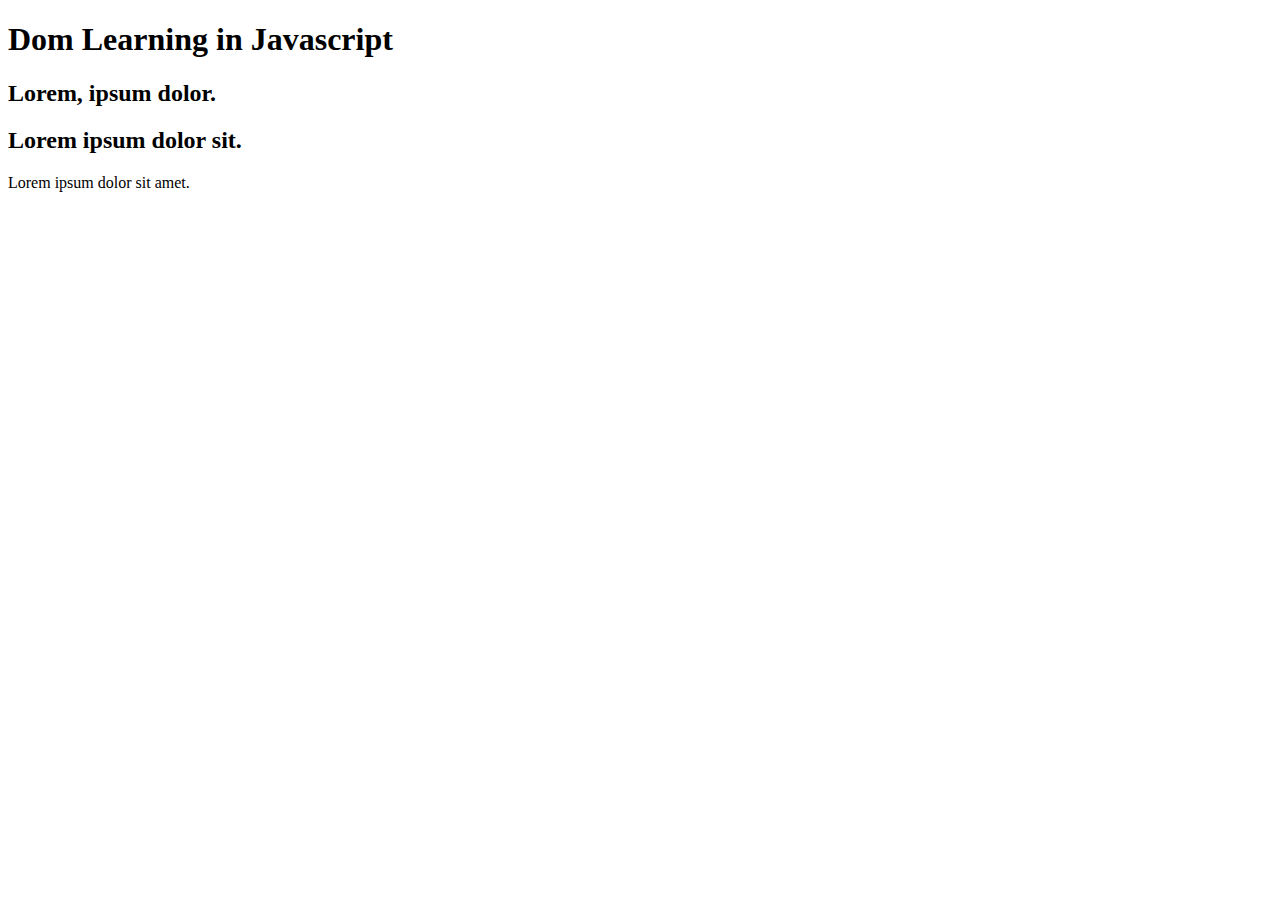
<file: index.html>
<!DOCTYPE html>
<html lang="en">
<head>
    <meta charset="UTF-8">
    <meta name="viewport" content="width=device-width, initial-scale=1.0">
    <title>Document</title>
</head>
<body>
    <div class="bg-black">
        <h1  id="title"class="heading">Dom Learning in Javascript</h1>
        <h2>Lorem, ipsum dolor.</h2>
        <h2>Lorem ipsum dolor sit.</h2>
        <p>Lorem ipsum dolor sit amet.</p>
    </div>
</body>
</html>
</file>
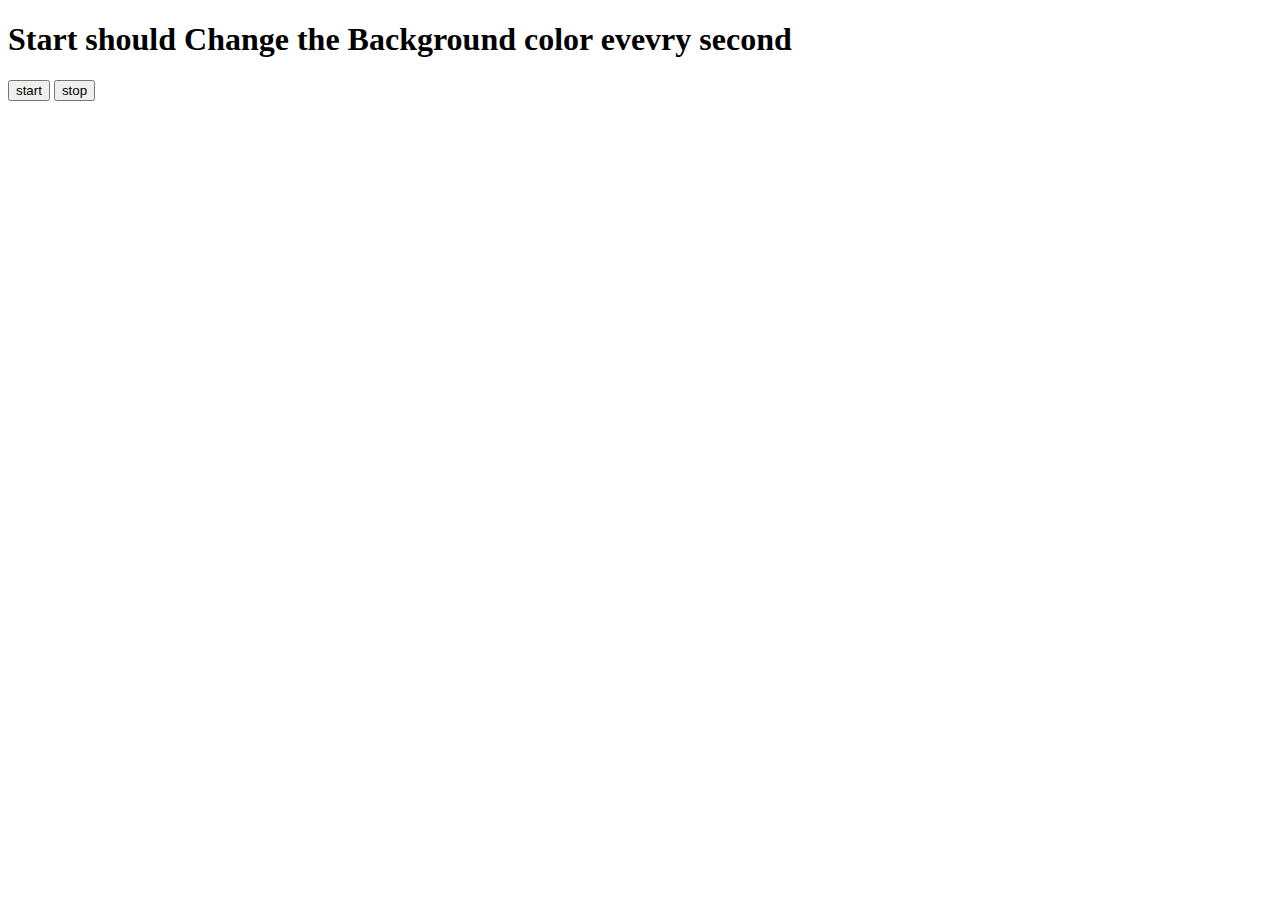
<file: 2. unlimited_color/index.html>
<!DOCTYPE html>
<html lang="en">
<head>
    <meta charset="UTF-8">
    <meta name="viewport" content="width=device-width, initial-scale=1.0">
    <title>Unlimited Color</title>
</head>
<body>
    <h1>Start should Change the Background color evevry second</h1>
    <div class="container">
        <button class="start">
            start
        </button>
        <button class="stop" >stop</button>
    </div>
     <script src="indes.js"></script>
    
</body>
</html>
</file>
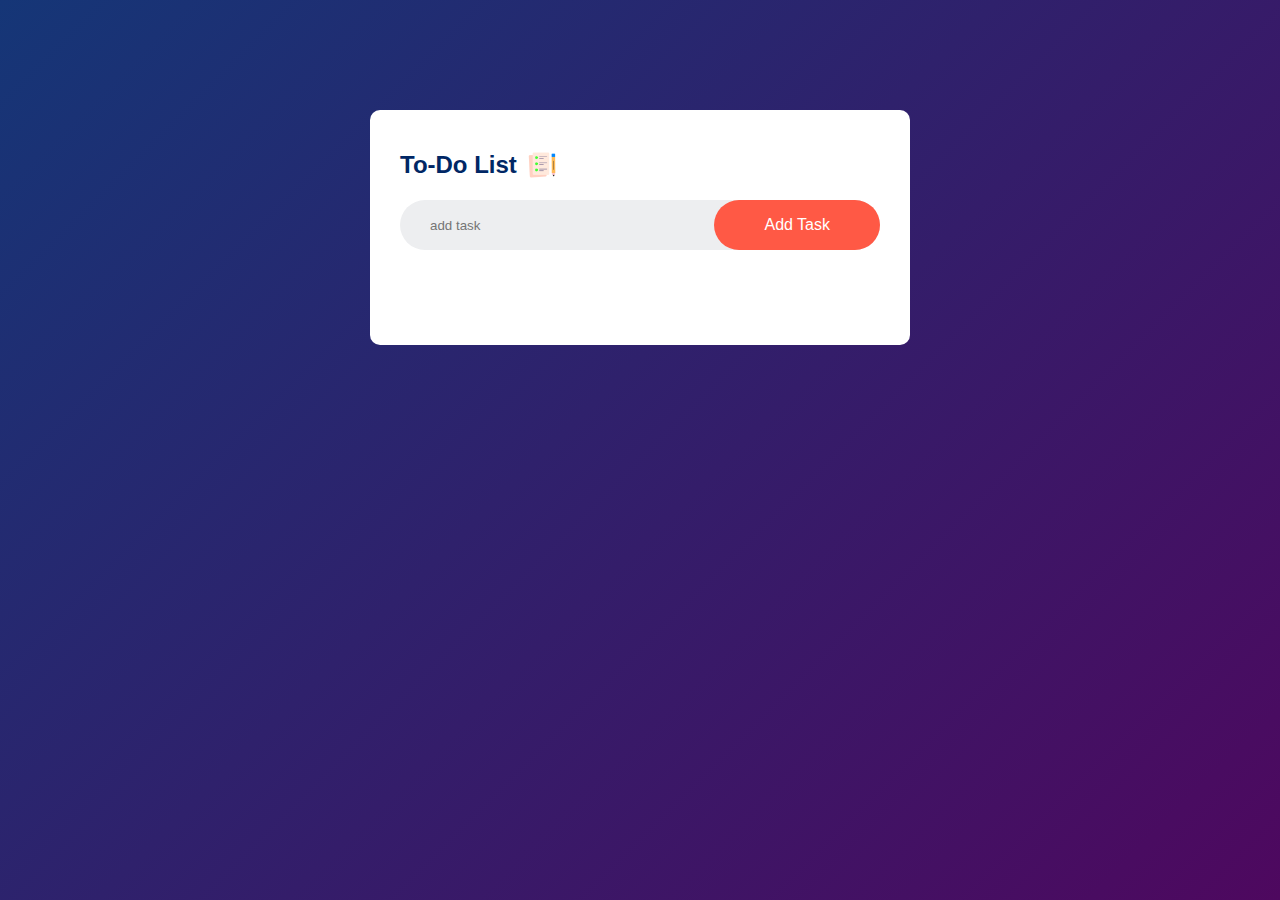
<file: 4. ToDo_App/index.html>
<!DOCTYPE html>
<html lang="en">
<head>
  <meta charset="UTF-8">
  <meta name="viewport" content="width=device-width, initial-scale=1.0">
  <title>ToDo List</title>
  <link rel="stylesheet" href="index.css">
</head>
<body>
   <div class="container">
    <div class="todo-app">
      <h2>To-Do List <img src="icon.png" alt=""></h2>
      <div class="row">
        <input type="text" id="input-box" placeholder="add task">
        <button onclick="addTask()">Add Task</button>
      </div>
      <ul id="list-container">
        <!-- <li class="checked"></li> -->
        <!-- <li>Task2</li>
        <li>Task3</li>
        <li></li> -->
      </ul>
    </div>

   </div>

   <script src="index.js"></script>
</body>
</html>
</file>
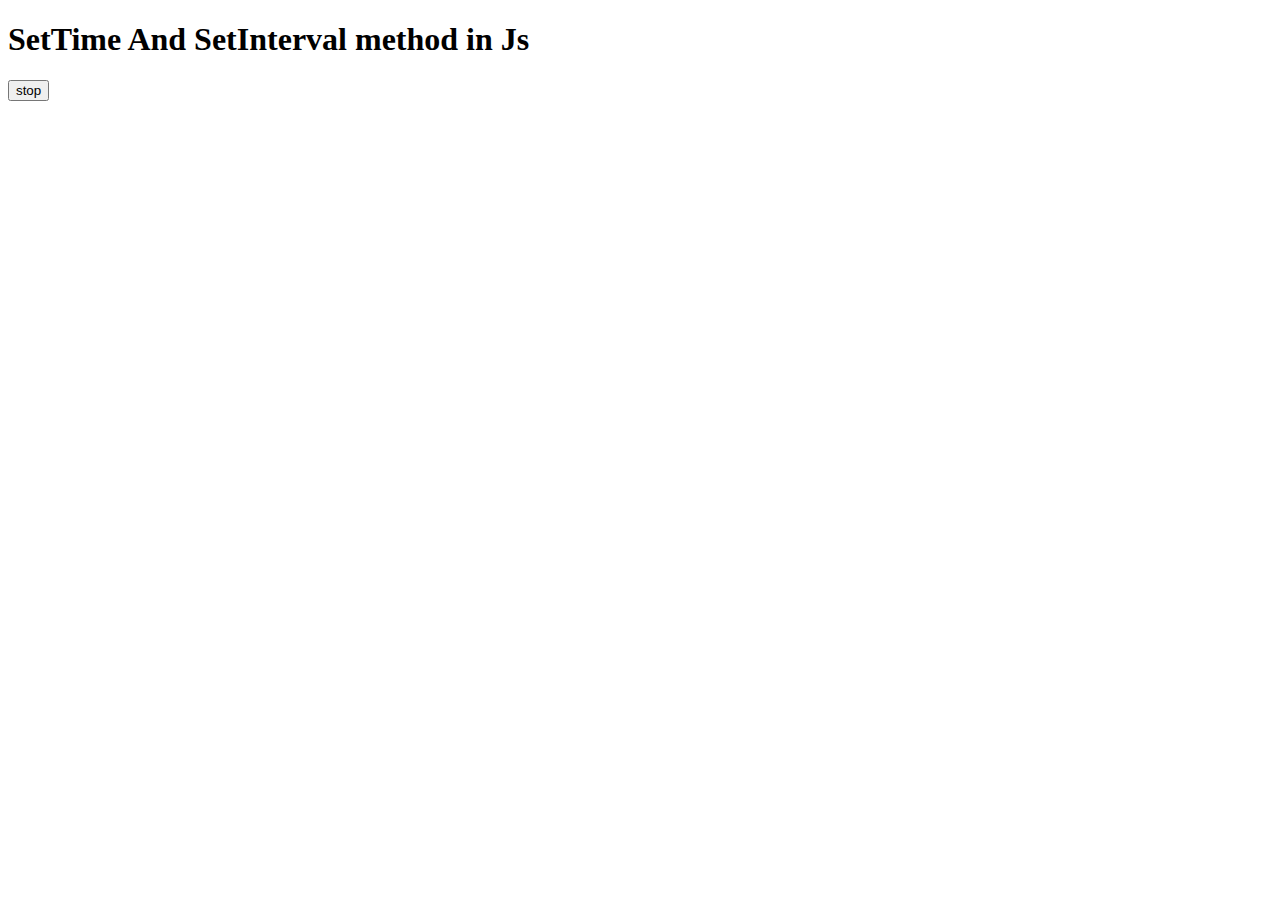
<file: Async.html>
<!DOCTYPE html>
<html lang="en">
<head>
    <meta charset="UTF-8">
    <meta name="viewport" content="width=device-width, initial-scale=1.0">
    <title>Async In Js</title>
</head>
<body>
<h1>SetTime And SetInterval method in Js</h1>

       <button class="btn">stop</button>
    <script  src="Async.js"></script>
</body>

</html>
</file>
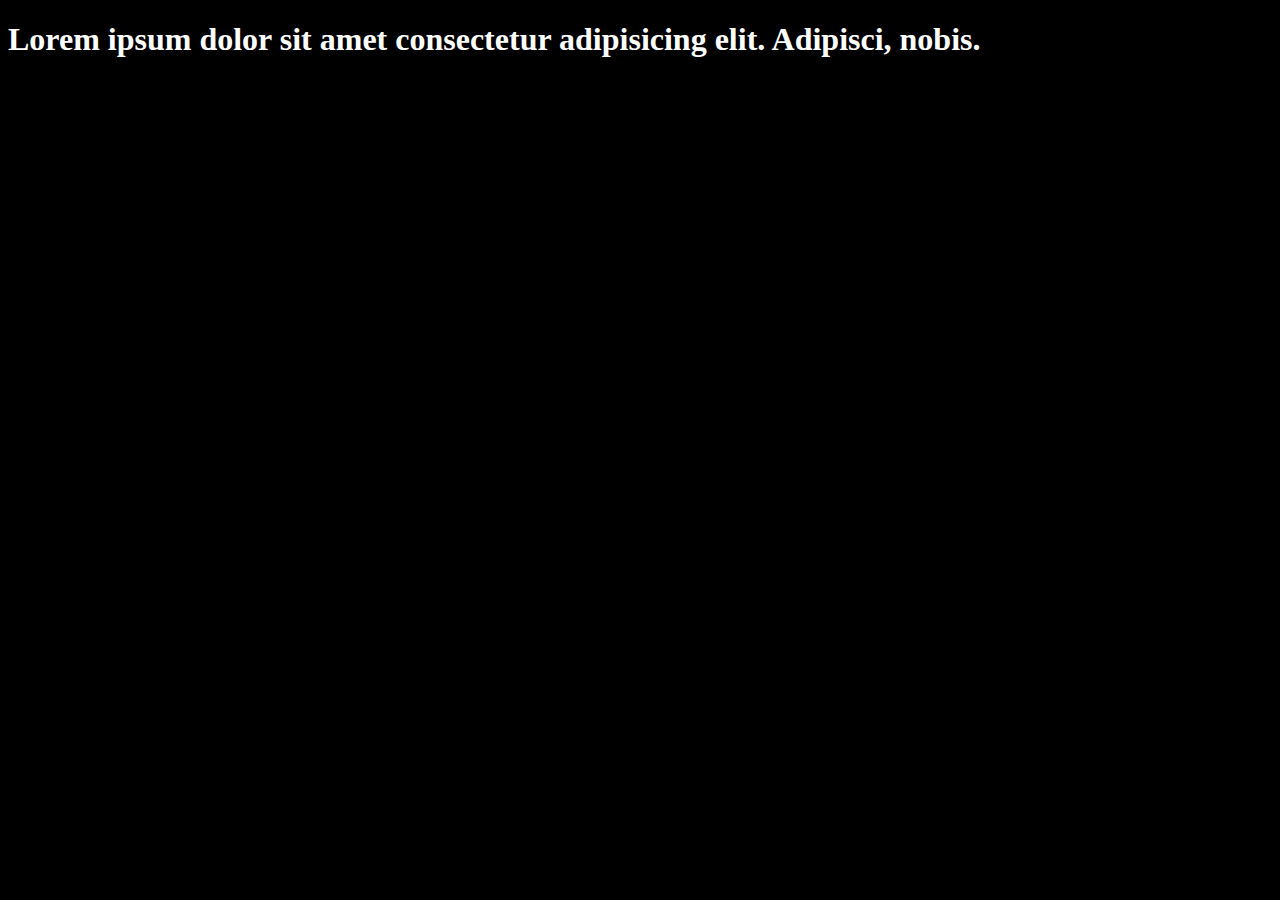
<file: dom.html>
<!DOCTYPE html>
<html lang="en">
<head>
    <meta charset="UTF-8">
    <meta name="viewport" content="width=device-width, initial-scale=1.0">
    <title>Document</title>
</head>
<body style="background-color: black; color: white;">
    
    <h1>Lorem ipsum dolor sit amet consectetur adipisicing elit. Adipisci, nobis.</h1>
  <script defer src="dom.js"></script>
</body>
</html>
</file>
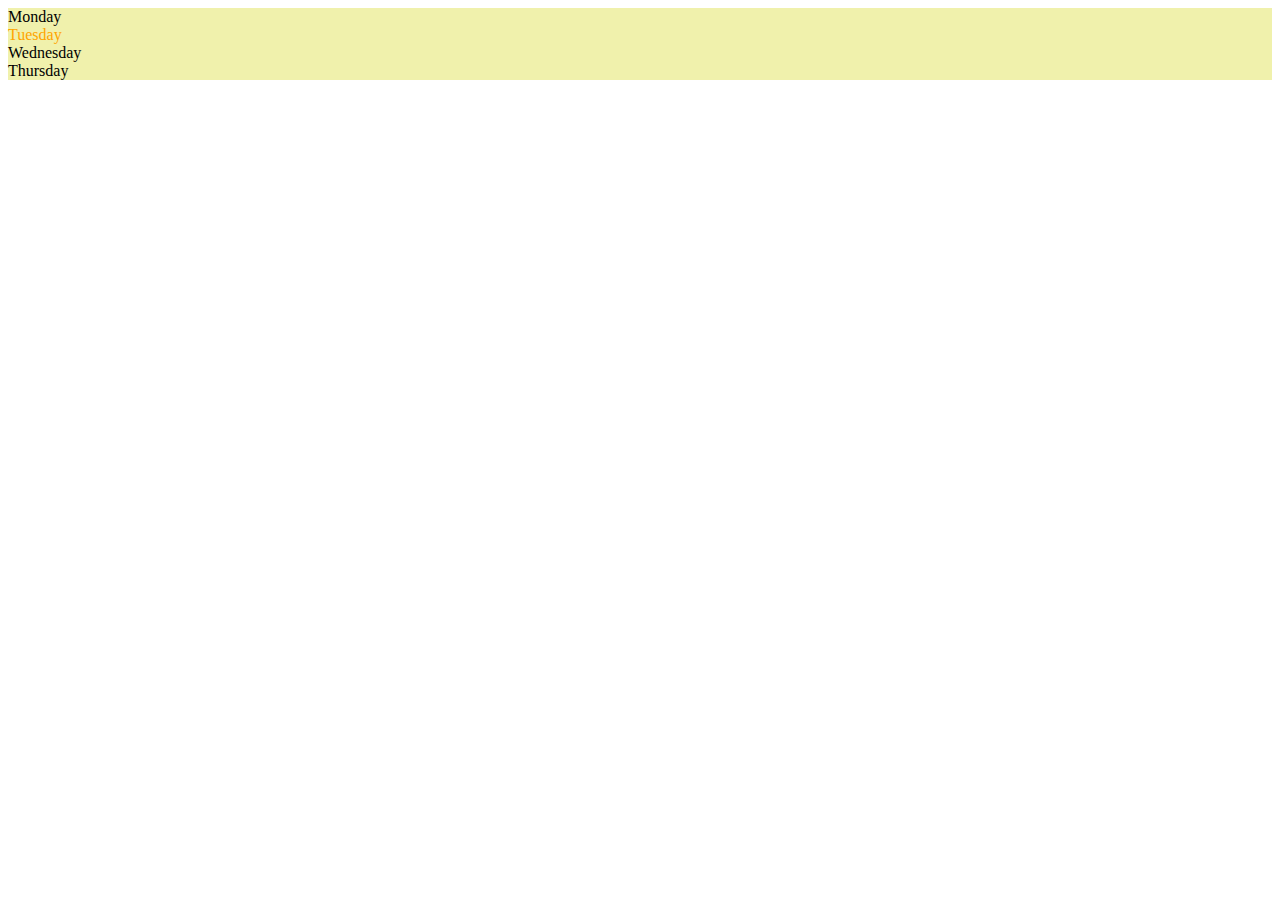
<file: index2.html>
<!DOCTYPE html>
<html lang="en">
<head>
    <meta charset="UTF-8">
    <meta name="viewport" content="width=device-width, initial-scale=1.0">
    <title>DOM</title>
</head>
<body>
    <div class="parent" style="background-color: rgba(218, 221, 54, 0.411);">
        <div class="day">Monday</div>
        <div class="day">Tuesday</div>
        <div class="day">Wednesday</div>
        <div class="day">Thursday</div>
    </div>
</body>
<script>
    const parent=document.querySelector('.parent')
    console.log(parent);
    console.log(parent.children);
    console.log(parent.children[1].innerHTML);
    for(let i=0; i<parent.children.length; i++)
{
    console.log(parent.children[i].innerHTML);
}
parent.children[1].style.color="orange";
console.log(parent.firstElementChild);

const day1= document.querySelector('.day')
// console.log(day1);
// console.log(day1.parentElement);
// console.log(day1.nextElementSibling);

console.log("NODES : ", parent.childNodes); 

</script>
</html>
</file>
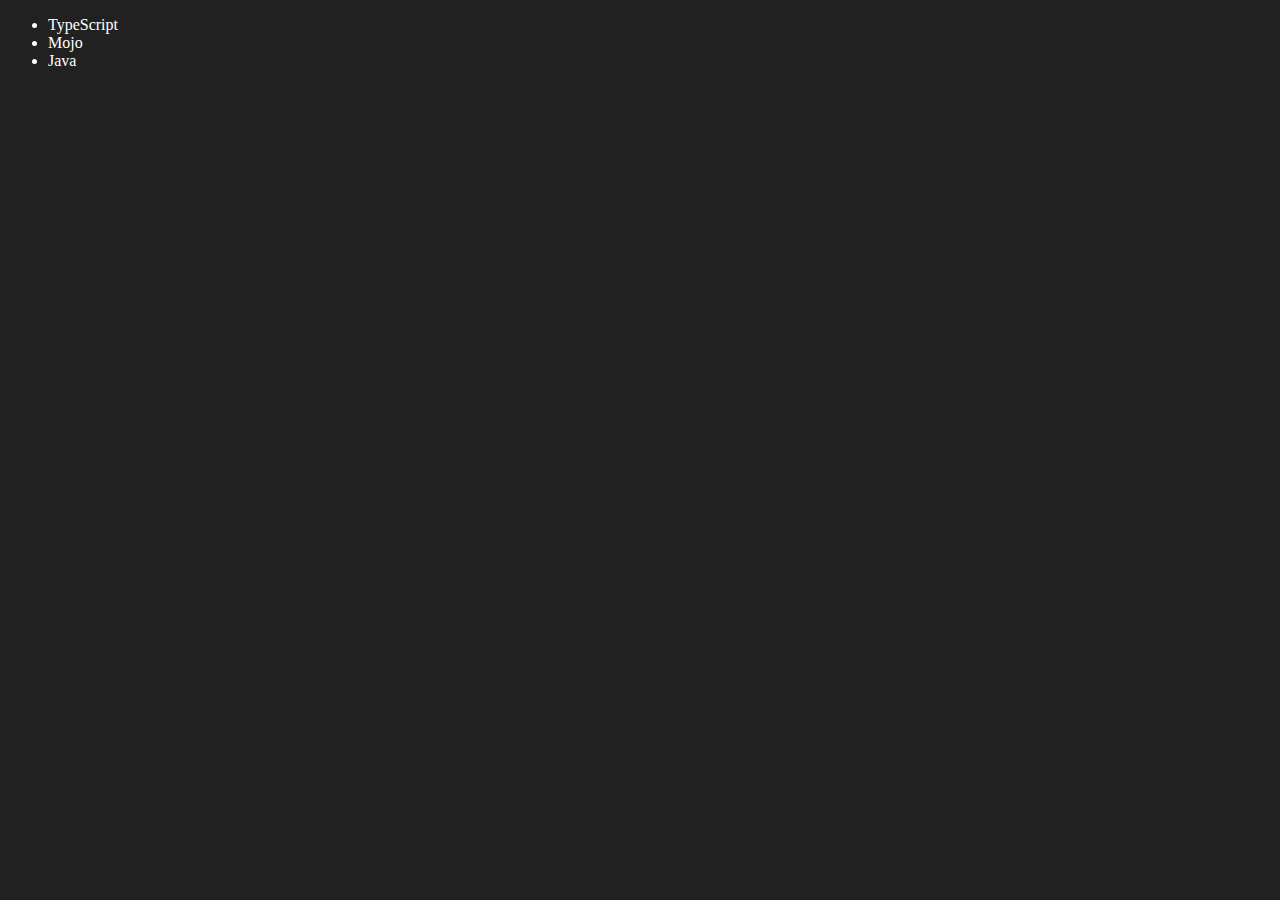
<file: index4.html>
<!DOCTYPE html>
<html lang="en">
<head>
    <meta charset="UTF-8">
    <meta name="viewport" content="width=device-width, initial-scale=1.0">
    <title>DOM</title>
</head>
<body style="background-color: #212121; color: white;">
    <ul class="language">
        <li>Javascript</li>
    </ul>
</body>
<script>
    function addLanguage(langName){
        const li=document.createElement('li');
        li.innerHTML = `${langName}`

        document.querySelector('.language').appendChild(li)

    }

    addLanguage("python")
    addLanguage("Java")

    function addOptiLanguage(langName)
    {
      const li = document.createElement('li')
      li.appendChild(document.createTextNode(langName))
      document.querySelector('.language').appendChild(li)
    }

    addOptiLanguage("C++")

    //Edit

  const secondlang = document.querySelector("li:nth-child(2)")
//   secondlang.innerHTML="Mojo"
console.log(secondlang);
   const newli = document.createElement('li')
   newli.textContent ="Mojo"
   secondlang.replaceWith(newli)


 // edit
 const firstLang=document.querySelector("li:first-child")
 firstLang.outerHTML='<li>TypeScript</li>'


 // remove 

 const lastLang= document.querySelector("li:last-child")
 lastLang.remove()
 
</script>
</html>
</file>
<file: 4. ToDo_App/index.css>
*{ 
   margin: 0;
   padding: 0;
   font-family: 'Poppins',sans-serif;
   box-sizing: border-box;
}

.container{
    width: 100%;
    min-height: 100vh;
    background: linear-gradient(135deg, #153677, #4e085f);
    padding: 10px;
}
.todo-app{
    width: 100%;
    max-width: 540px;
    background: #fff;
    margin: 100px auto 20px;
    padding: 40px 30px 70px;
    border-radius: 10px;
}
.todo-app h2{
 color: #002765;
 display: flex;
 align-items: center;
 margin-bottom: 20px;
}
.todo-app h2 img{
   width: 30px;
   margin-left: 10px;
   }
.row{
    display: flex;
    align-items: center;
    justify-content: space-between;
    background: #edeef0;
    border-radius: 30px;
    padding-left: 20px;
    margin-bottom: 25px;
    
}
input{
    flex: 1;
    border: none;
    outline: none;
    background: transparent;
    padding: 10px;
    font-weight: 14px;
}
button{
    border: none;
    outline: none;
    padding: 16px 50px;
    background: #ff5945;
    color: #fff;
    font-size: 16px;
    cursor: pointer;
    border-radius:40px ;


}

ul li{
    list-style: none;
    font-size: 17px;
    padding: 12px 8px 12px 50px ;
    user-select: none;
    cursor: pointer;
    position: relative;
}
ul li::before{
    content:'';
    position:absolute;
    height: 28px;
    width: 28px;
    border-radius: 50%; 
    background-image: url(unchecked.png);
    background-size: cover;
    background-position: center;
    top: 12px;
    left: 8px; 
}

ul li.checked{
    color: #555;
    text-decoration: line-through;
}

ul li.checked::before{
   background-image: url(checked.png);
}

ul li span{
    position: absolute;
    right: 0;
    top: 5px;
    width: 40px;
    height:40px ;
    font-size: 22px;
    color: #555;
    line-height: 40px;
    text-align: center;
    border-radius: 50%;
}
ul li span:hover{
    background: #edeef0;
}
</file>
